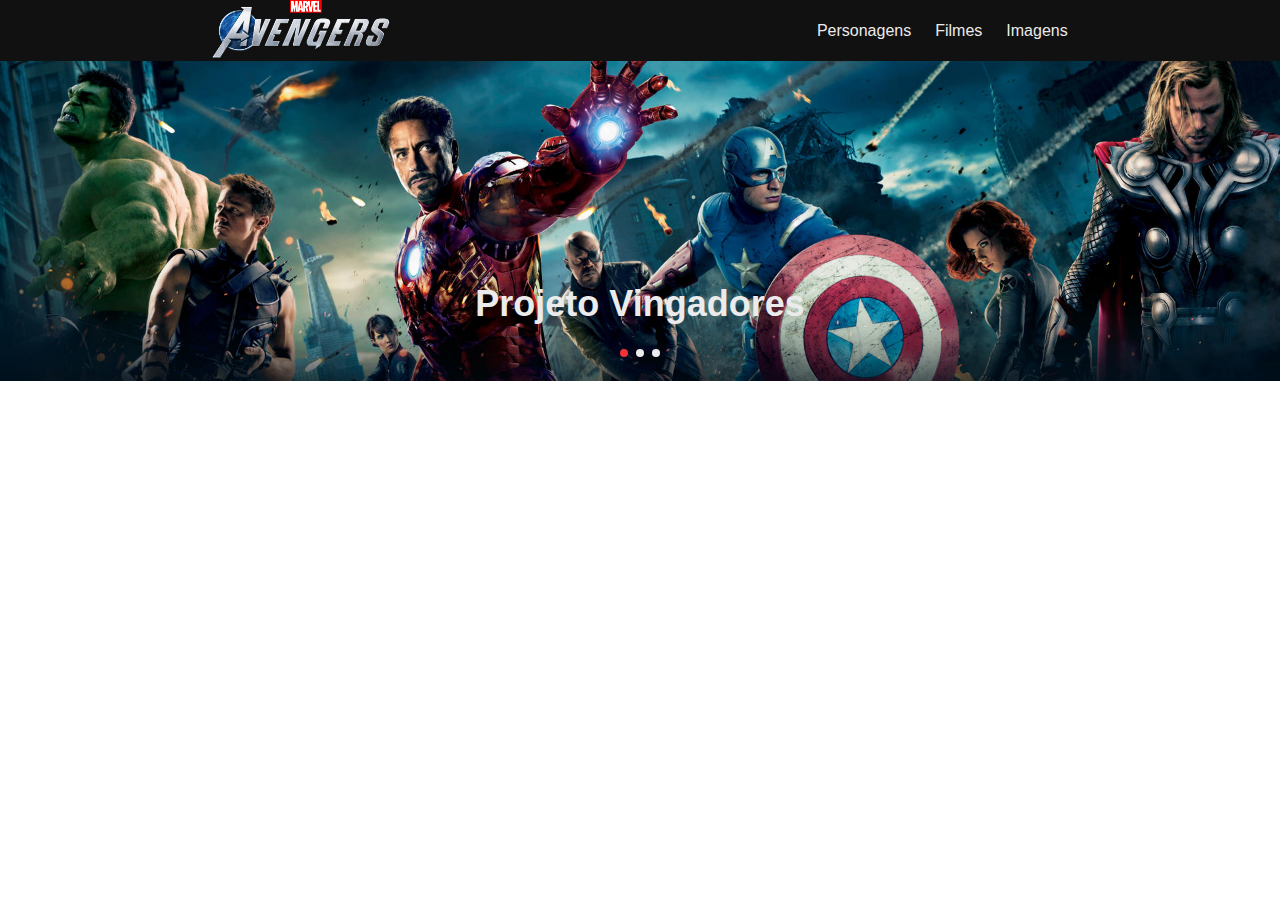
<file: parte02/index.html>
<!DOCTYPE html>
<html lang="pt-br">
<head>
    <meta charset="UTF-8">
    <meta http-equiv="X-UA-Compatible" content="IE=edge">
    <meta name="viewport" content="width=device-width, initial-scale=1.0">
    <link rel="stylesheet" href="css/style.css">
    <title>Projeto Vingadores</title>
</head>
<body>
    <header>
        <img src="images/avengers-logo.png" alt="Logo Vingadores">

        <nav>
            <ul>
                <li><a href="#">Personagens</a></li>
                <li><a href="#">Filmes</a></li>
                <li><a href="#">Imagens</a></li>
            </ul>
        </nav>
    </header>

    <section class="hero">
        <h1>Projeto Vingadores</h1>

        <div class="dots">
            <span class="active"></span>
            <span></span>
            <span></span>
        </div>
    </section>

</body>
</html>
</file>
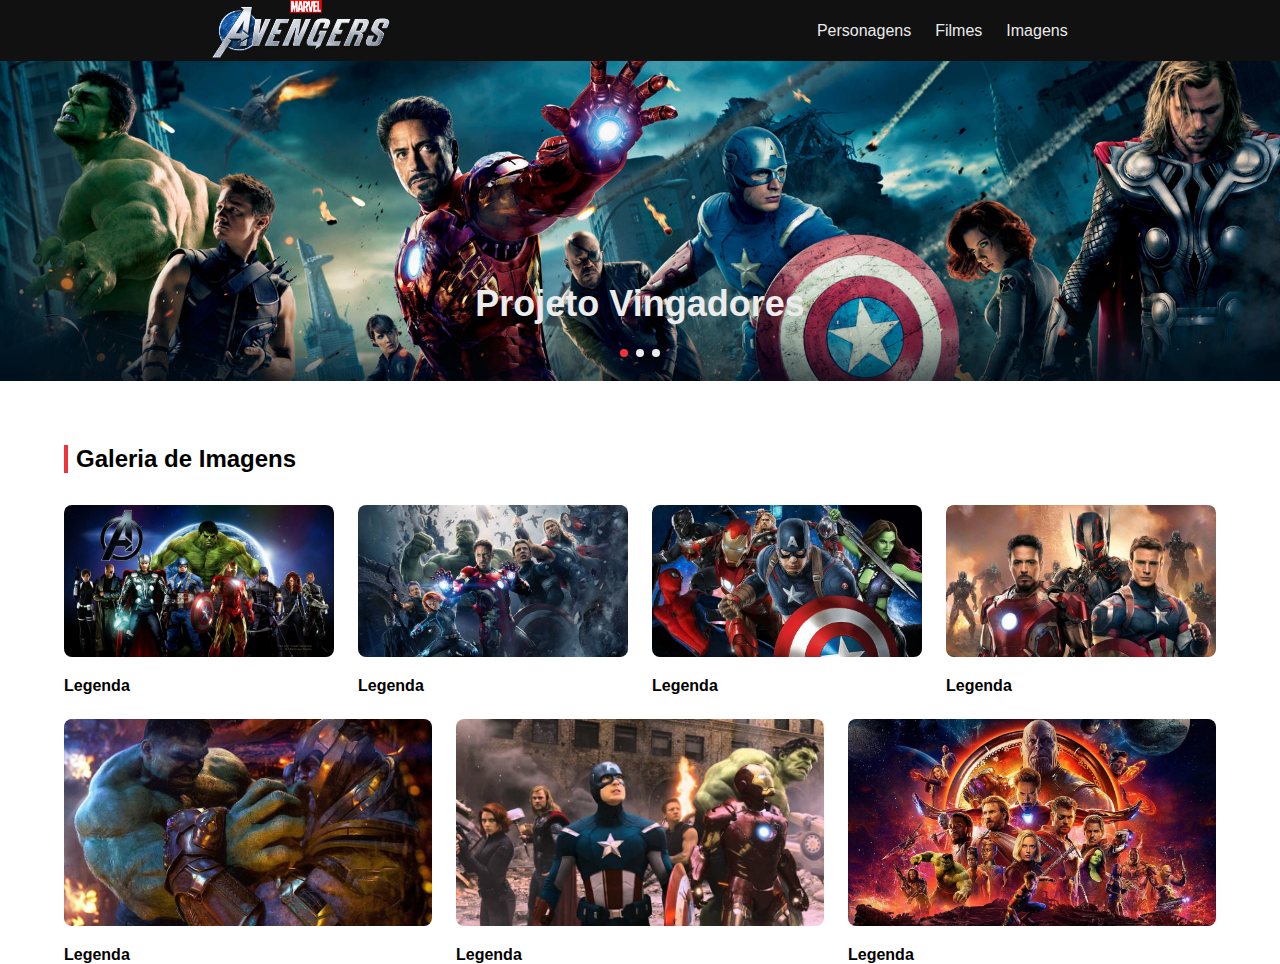
<file: parte03/index.html>
<!DOCTYPE html>
<html lang="pt-br">
<head>
    <meta charset="UTF-8">
    <meta http-equiv="X-UA-Compatible" content="IE=edge">
    <meta name="viewport" content="width=device-width, initial-scale=1.0">
    <link rel="stylesheet" href="css/style.css">
    <title>Projeto Vingadores</title>
</head>
<body>
    <header>
        <img src="images/avengers-logo.png" alt="Logo Vingadores">

        <nav>
            <ul>
                <li><a href="#">Personagens</a></li>
                <li><a href="#">Filmes</a></li>
                <li><a href="#">Imagens</a></li>
            </ul>
        </nav>
    </header>

    <section class="hero">
        <h1>Projeto Vingadores</h1>

        <div class="dots">
            <span class="active"></span>
            <span></span>
            <span></span>
        </div>
    </section>

    <section class="gallery">
        <h2>Galeria de Imagens</h2>

        <div class="gallery-row">
            <div>
                <img src="images/avengers-01.jpg" alt="Vingadores">
                <p>Legenda</p>
            </div>
            <div>
                <img src="images/avengers-02.jpg" alt="Vingadores">
                <p>Legenda</p>
            </div>
            <div>
                <img src="images/avengers-03.jpg" alt="Vingadores">
                <p>Legenda</p>
            </div>
            <div>
                <img src="images/avengers-04.jpg" alt="Vingadores">
                <p>Legenda</p>
            </div>
            <div>
                <img src="images/avengers-05.jpg" alt="Vingadores">
                <p>Legenda</p>
            </div>
            <div>
                <img src="images/avengers-06.jpg" alt="Vingadores">
                <p>Legenda</p>
            </div>
            <div>
                <img src="images/avengers-07.jpg" alt="Vingadores">
                <p>Legenda</p>
            </div>
        </div>

    </section>

</body>
</html>
</file>
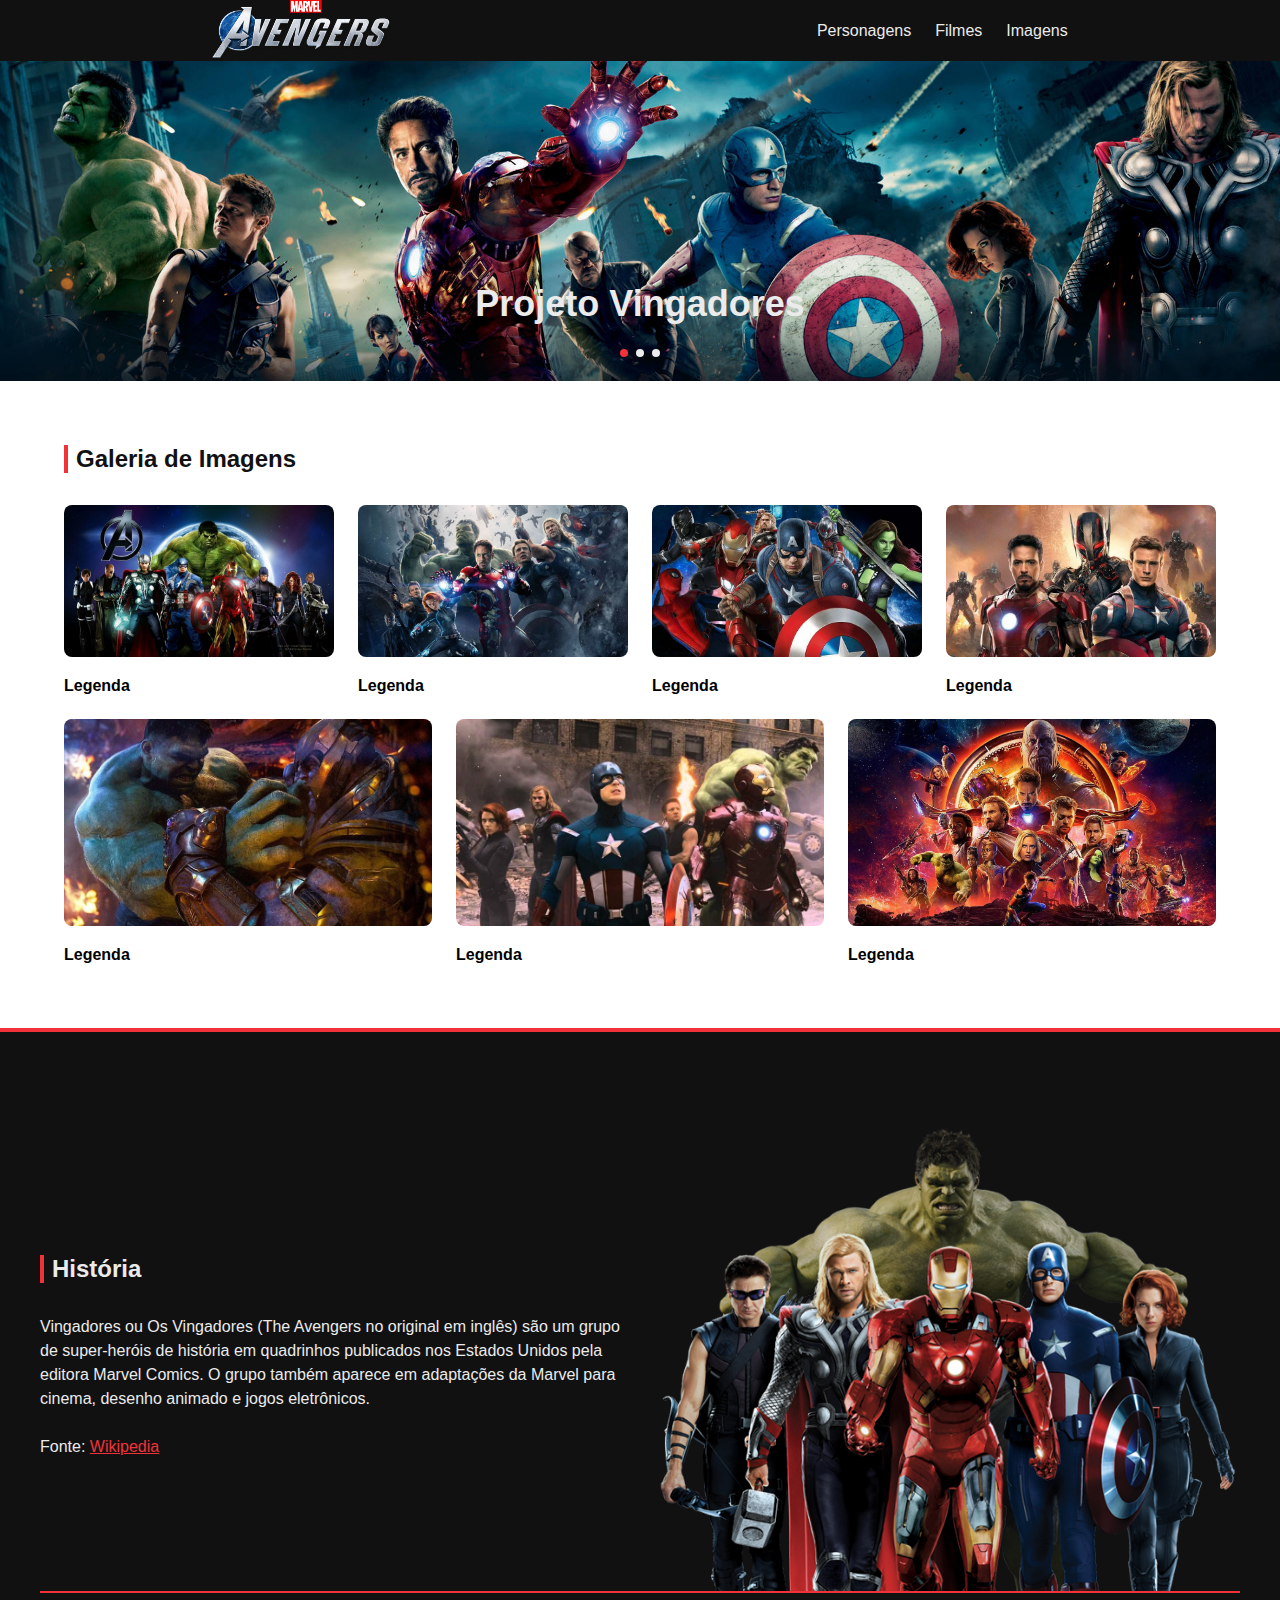
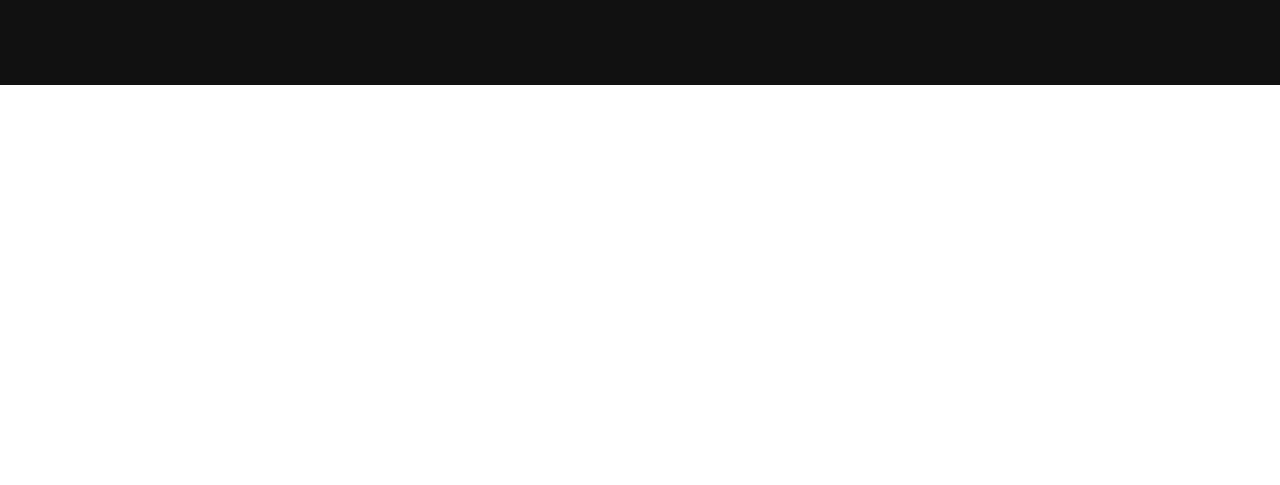
<file: parte04/index.html>
<!DOCTYPE html>
<html lang="pt-br">
<head>
    <meta charset="UTF-8">
    <meta http-equiv="X-UA-Compatible" content="IE=edge">
    <meta name="viewport" content="width=device-width, initial-scale=1.0">
    <link rel="stylesheet" href="css/style.css">
    <title>Projeto Vingadores</title>
</head>
<body>
    <header>
        <img src="images/avengers-logo.png" alt="Logo Vingadores">

        <nav>
            <ul>
                <li><a href="#">Personagens</a></li>
                <li><a href="#">Filmes</a></li>
                <li><a href="#">Imagens</a></li>
            </ul>
        </nav>
    </header>

    <section class="hero">
        <h1>Projeto Vingadores</h1>

        <div class="dots">
            <span class="active"></span>
            <span></span>
            <span></span>
        </div>
    </section>

    <section class="gallery">
        <h2>Galeria de Imagens</h2>

        <div class="gallery-row">
            <div>
                <img src="images/avengers-01.jpg" alt="Vingadores">
                <p>Legenda</p>
            </div>
            <div>
                <img src="images/avengers-02.jpg" alt="Vingadores">
                <p>Legenda</p>
            </div>
            <div>
                <img src="images/avengers-03.jpg" alt="Vingadores">
                <p>Legenda</p>
            </div>
            <div>
                <img src="images/avengers-04.jpg" alt="Vingadores">
                <p>Legenda</p>
            </div>
            <div>
                <img src="images/avengers-05.jpg" alt="Vingadores">
                <p>Legenda</p>
            </div>
            <div>
                <img src="images/avengers-06.jpg" alt="Vingadores">
                <p>Legenda</p>
            </div>
            <div>
                <img src="images/avengers-07.jpg" alt="Vingadores">
                <p>Legenda</p>
            </div>
        </div>

    </section>

    <section class="history">

        <div class="container">
            <div class="col">        
                <h2>História</h2>
    
                <p>Vingadores ou Os Vingadores (The Avengers no original em inglês) são um grupo de super-heróis de história em quadrinhos publicados nos Estados Unidos pela editora Marvel Comics. O grupo também aparece em adaptações da Marvel para cinema, desenho animado e jogos eletrônicos.</p>
                        
                <p>Fonte: <a href="https://pt.wikipedia.org/wiki/Vingadores" target="_blank">Wikipedia</a></p>

            </div>

            <div class="col">
                <img src="images/vingadores-01.png" alt="Vingadores">
            </div>
        </div>
        
    </section>

</body>
</html>
</file>
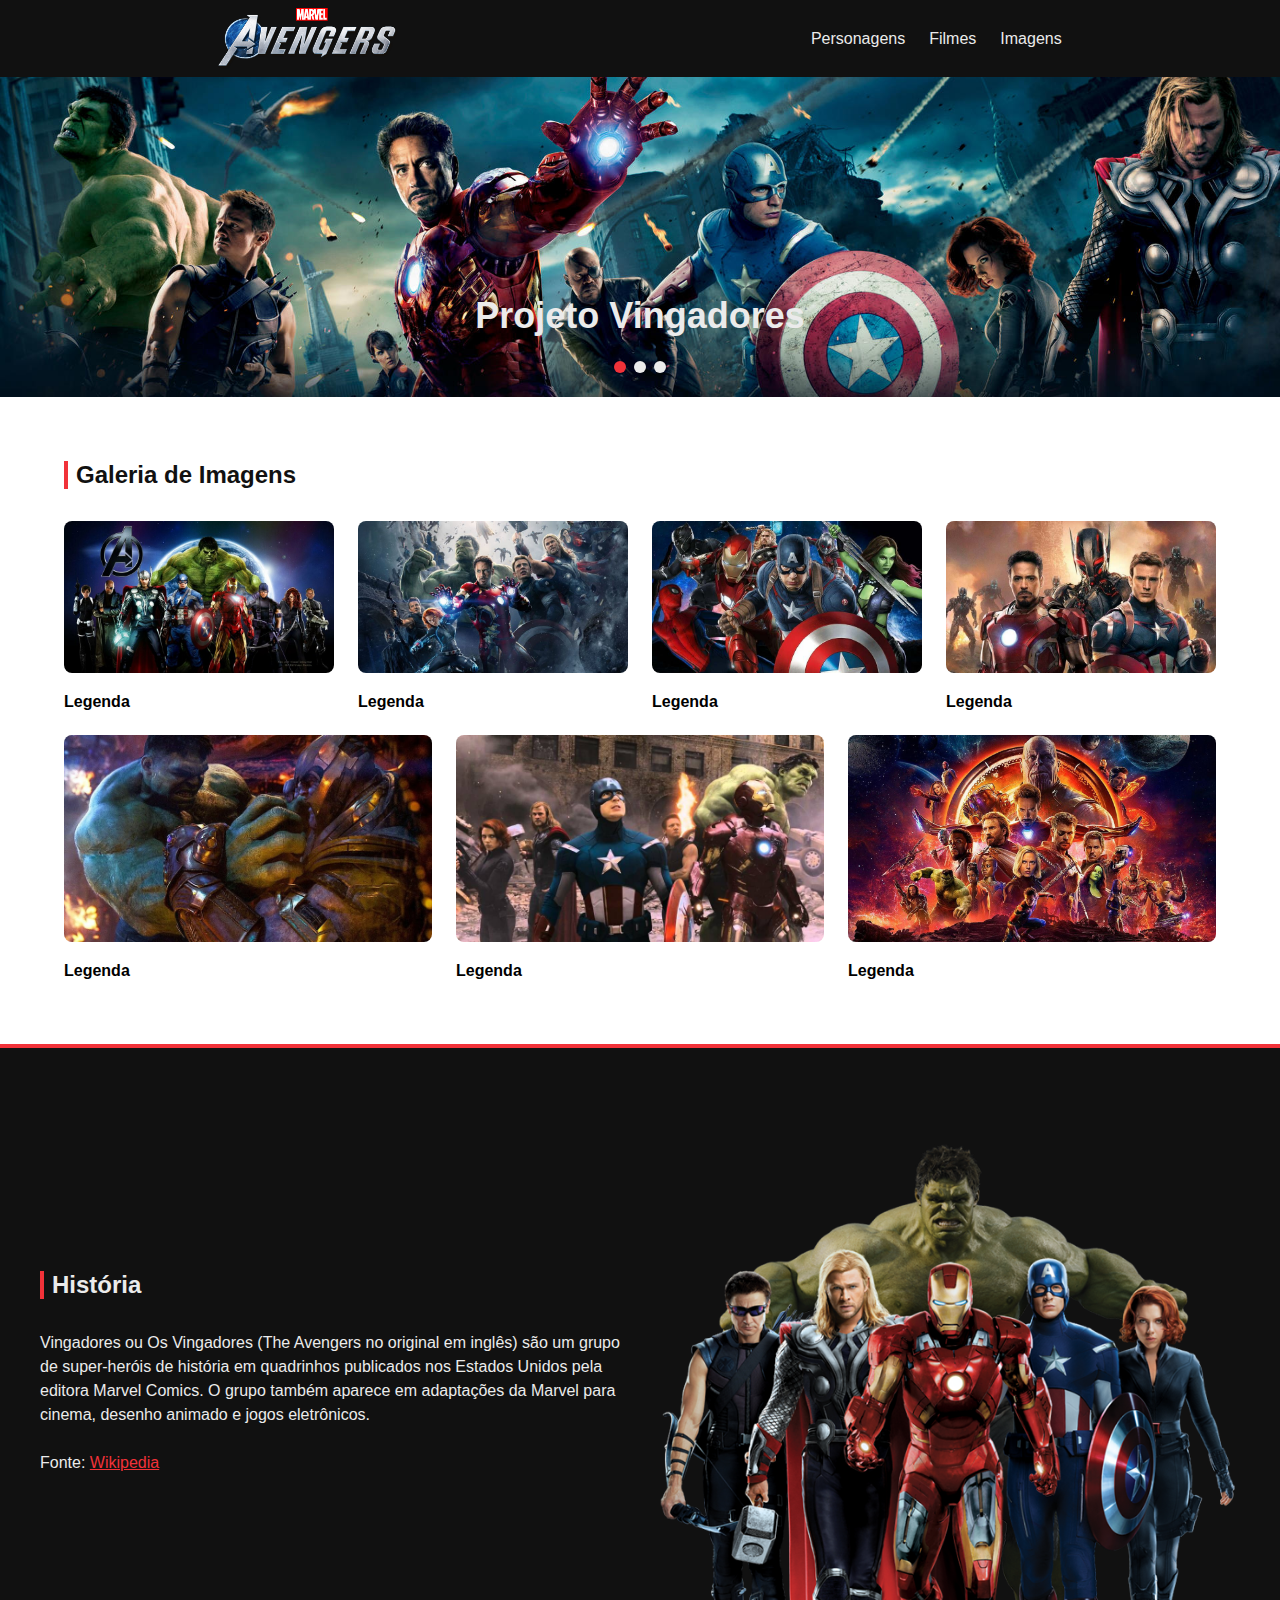
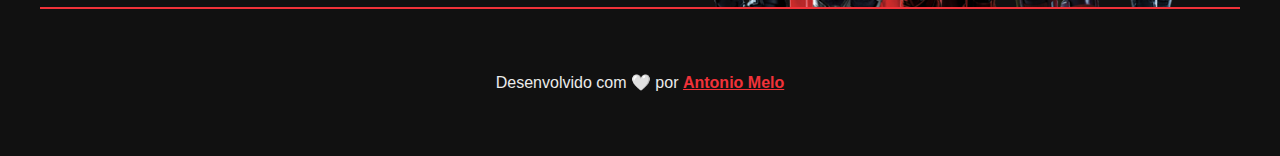
<file: parte05/index.html>
<!DOCTYPE html>
<html lang="pt-br">
<head>
    <meta charset="UTF-8">
    <meta http-equiv="X-UA-Compatible" content="IE=edge">
    <meta name="viewport" content="width=device-width, initial-scale=1.0">
    <link rel="stylesheet" href="css/style.css">
    <title>Projeto Vingadores</title>
</head>
<body>
    <header>
        <img src="images/avengers-logo.png" alt="Logo Vingadores">

        <nav>
            <ul>
                <li><a href="#">Personagens</a></li>
                <li><a href="#">Filmes</a></li>
                <li><a href="#">Imagens</a></li>
            </ul>
        </nav>
    </header>

    <section class="hero">
        <h1>Projeto Vingadores</h1>

        <div class="dots">
            <span class="active"></span>
            <span></span>
            <span></span>
        </div>
    </section>

    <section class="gallery">
        <h2>Galeria de Imagens</h2>

        <div class="gallery-row">
            <div>
                <img src="images/avengers-01.jpg" alt="Vingadores">
                <p>Legenda</p>
            </div>
            <div>
                <img src="images/avengers-02.jpg" alt="Vingadores">
                <p>Legenda</p>
            </div>
            <div>
                <img src="images/avengers-03.jpg" alt="Vingadores">
                <p>Legenda</p>
            </div>
            <div>
                <img src="images/avengers-04.jpg" alt="Vingadores">
                <p>Legenda</p>
            </div>
            <div>
                <img src="images/avengers-05.jpg" alt="Vingadores">
                <p>Legenda</p>
            </div>
            <div>
                <img src="images/avengers-06.jpg" alt="Vingadores">
                <p>Legenda</p>
            </div>
            <div>
                <img src="images/avengers-07.jpg" alt="Vingadores">
                <p>Legenda</p>
            </div>
        </div>

    </section>

    <section class="history">

        <div class="container">
            <div class="col">        
                <h2>História</h2>
    
                <p>Vingadores ou Os Vingadores (The Avengers no original em inglês) são um grupo de super-heróis de história em quadrinhos publicados nos Estados Unidos pela editora Marvel Comics. O grupo também aparece em adaptações da Marvel para cinema, desenho animado e jogos eletrônicos.</p>
                        
                <p>Fonte: <a href="https://pt.wikipedia.org/wiki/Vingadores" target="_blank">Wikipedia</a></p>

            </div>

            <div class="col">
                <img src="images/vingadores-01.png" alt="Vingadores">
            </div>
        </div>
        
    </section>

    <footer>
        <p>
            Desenvolvido com 🤍 por <a href="https://github.com/AntonioMeloBG" target="_blank">Antonio Melo</a>
        </p>
    </footer>

</body>
</html>
</file>
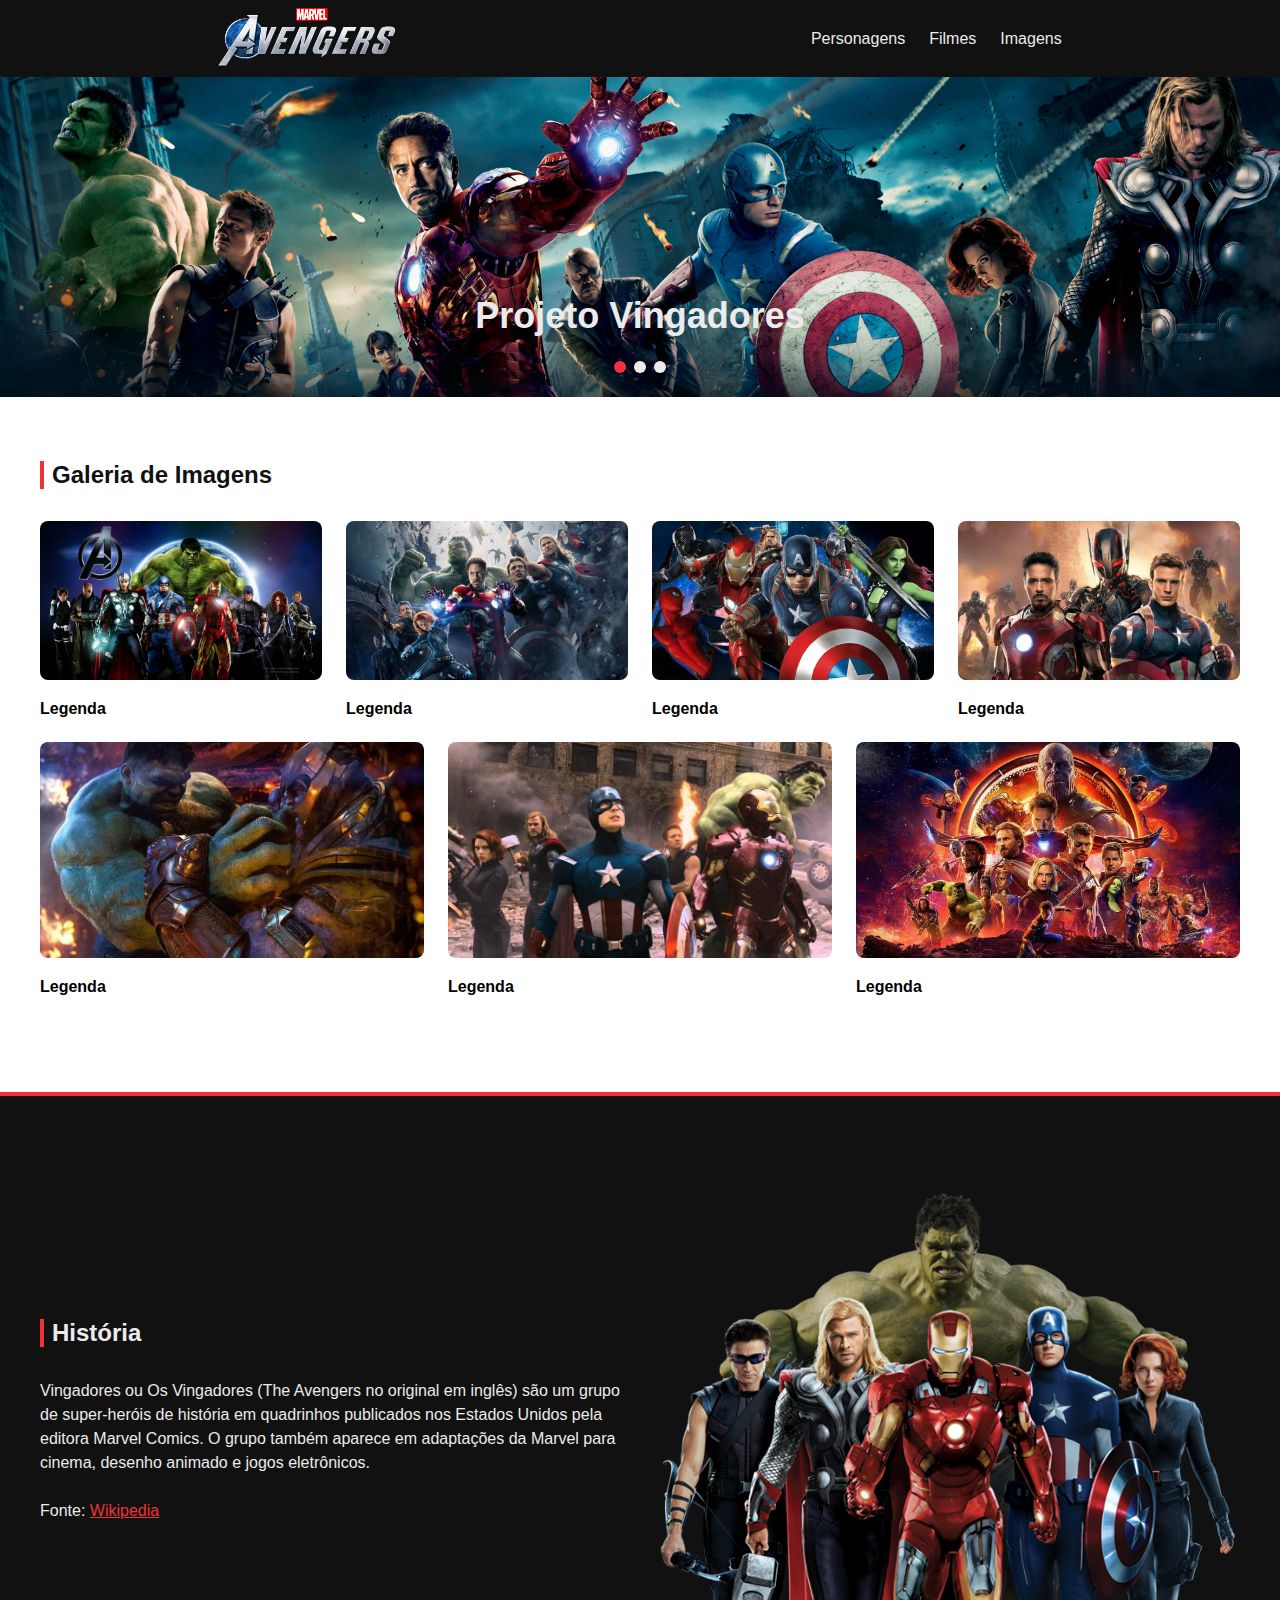
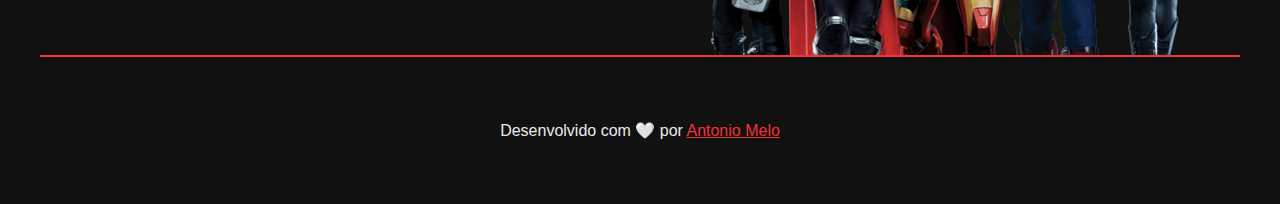
<file: parte06/index.html>
<!DOCTYPE html>
<html lang="pt-br">
<head>
    <meta charset="UTF-8">
    <meta http-equiv="X-UA-Compatible" content="IE=edge">
    <meta name="viewport" content="width=device-width, initial-scale=1.0">
    <link rel="stylesheet" href="css/style.css">
    <title>Projeto Vingadores</title>
</head>
<body>
    <header class="dark">
        <img src="images/avengers-logo.png" alt="Logo Vingadores">

        <nav>
            <ul>
                <li><a href="#">Personagens</a></li>
                <li><a href="#">Filmes</a></li>
                <li><a href="#">Imagens</a></li>
            </ul>
        </nav>
    </header>

    <main>
        <section class="hero">
            <h1 class="text-center">Projeto Vingadores</h1>
            <div class="dots">
                <span class="active"></span>
                <span></span>
                <span></span>
            </div>
        </section>
        <section class="gallery">
            <div class="container">
                <h2>Galeria de Imagens</h2>
                <div class="gallery-row">
                    <div>
                        <img src="images/avengers-01.jpg" alt="Vingadores">
                        <p>Legenda</p>
                    </div>
                    <div>
                        <img src="images/avengers-02.jpg" alt="Vingadores">
                        <p>Legenda</p>
                    </div>
                    <div>
                        <img src="images/avengers-03.jpg" alt="Vingadores">
                        <p>Legenda</p>
                    </div>
                    <div>
                        <img src="images/avengers-04.jpg" alt="Vingadores">
                        <p>Legenda</p>
                    </div>
                    <div>
                        <img src="images/avengers-05.jpg" alt="Vingadores">
                        <p>Legenda</p>
                    </div>
                    <div>
                        <img src="images/avengers-06.jpg" alt="Vingadores">
                        <p>Legenda</p>
                    </div>
                    <div>
                        <img src="images/avengers-07.jpg" alt="Vingadores">
                        <p>Legenda</p>
                    </div>
                </div>
            </div>
        </section>
        <section class="history dark">
            <div class="container">
                <div class="col">
                    <h2>História</h2>
        
                    <p>Vingadores ou Os Vingadores (The Avengers no original em inglês) são um grupo de super-heróis de história em quadrinhos publicados nos Estados Unidos pela editora Marvel Comics. O grupo também aparece em adaptações da Marvel para cinema, desenho animado e jogos eletrônicos.</p>
        
                    <p>Fonte: <a class="dark-link" href="https://pt.wikipedia.org/wiki/Vingadores" target="_blank">Wikipedia</a></p>
                </div>
                <div class="col">
                    <img src="images/vingadores-01.png" alt="Vingadores">
                </div>
            </div>
        
        </section>
    </main>

    <footer class="dark">
        <div class="container">
            <p class="text-center">
                Desenvolvido com 🤍 por <a class="dark-link" href="https://github.com/AntonioMeloBG" target="_blank">Antonio Melo</a>
            </p>
        </div>
    </footer>

</body>
</html>
</file>
<file: parte02/css/style.css>
@charset "UTF-8";

* {
    margin: 0px;
    padding: 0px;
    box-sizing: border-box;
}

body {
    font-family: sans-serif;
}

header {
    background-color: #111111;
    display: flex;
    align-items: center;
    justify-content: space-around; 
    
    /*
    space-beetween : Mantém o espaço no meio, jogando cada  conteúdo para um lado.

    space-around: Cria um espaço ao redor dos conteúdos
    */
}

header > img {
    width: 180px;
}

header ul {
    list-style: none;
    display: flex;
}

header ul li + li{
    margin-left: 24px;
}

header a {
    color: #ebebeb;
    text-decoration: none;
    transition: color 0.2s;
}

header a:hover {
    color: #f13239;
}

.hero {
    height: 320px;
    padding: 24px;

    background-image: url('../images/banner.jpg');
    background-size: cover;
    background-position: center 25%;

    display: flex;
    flex-direction: column;
    justify-content: flex-end;
    align-items: center;
}

.hero h1 {
    color: #ebebeb;
    font-size: 36px;
}

.dots {
    margin-top: 24px;
    display: flex;
}

.dots span{
    display: block;
    background-color: #ebebeb;

    width: 8px;
    height: 8px;
    border-radius: 50%;

    cursor: pointer;
}

.dots span + span {
    margin-left: 8px;
}

.dots .active {
    background-color: #f13239;
}
</file>
<file: parte03/css/style.css>
@charset "UTF-8";

* {
    margin: 0px;
    padding: 0px;
    box-sizing: border-box;
}

body {
    font-family: sans-serif;
}

header {
    background-color: #111111;
    display: flex;
    align-items: center;
    justify-content: space-around; 
    
    /*
    space-beetween : Mantém o espaço no meio, jogando cada  conteúdo para um lado.

    space-around: Cria um espaço ao redor dos conteúdos
    */
}

header > img {
    width: 180px;
}

header ul {
    list-style: none;
    display: flex;
}

header ul li + li{
    margin-left: 24px;
}

header a {
    color: #ebebeb;
    text-decoration: none;
    transition: color 0.2s;
}

header a:hover {
    color: #f13239;
}

.hero {
    height: 320px;
    padding: 24px;

    background-image: url('../images/banner.jpg');
    background-size: cover;
    background-position: center 25%;

    display: flex;
    flex-direction: column;
    justify-content: flex-end;
    align-items: center;
}

.hero h1 {
    color: #ebebeb;
    font-size: 36px;
}

.dots {
    margin-top: 24px;
    display: flex;
}

.dots span{
    display: block;
    background-color: #ebebeb;

    width: 8px;
    height: 8px;
    border-radius: 50%;

    cursor: pointer;
}

.dots span + span {
    margin-left: 8px;
}

.dots .active {
    background-color: #f13239;
}

.gallery {
    max-width: 1200px;
    margin: 64px auto 0;
    padding: 0 24px;
}

.gallery h2 {
    border-left: 4px solid #f13239;
    margin-bottom: 32px;
    padding-left: 8px;
}

.gallery-row {
    display: flex;
    gap: 24px;
    flex-wrap: wrap;
}

.gallery-row div {
    /*
    Flex-Grow:
    Flex-Shrink:
    Flex-Basis:
    */

    flex: 1 1 250px;
}

.gallery-row img {
    width: 100%;
    border-radius: 8px;
    margin-bottom: 16px;
}

.gallery p {
    font-weight: bold;
}
</file>
<file: parte04/css/style.css>
@charset "UTF-8";

* {
    margin: 0px;
    padding: 0px;
    box-sizing: border-box;
}

body {
    font-family: sans-serif;
}

header {
    background-color: #111111;
    display: flex;
    align-items: center;
    justify-content: space-around; 
    
    /*
    space-beetween : Mantém o espaço no meio, jogando cada  conteúdo para um lado.

    space-around: Cria um espaço ao redor dos conteúdos
    */
}

header > img {
    width: 180px;
}

header ul {
    list-style: none;
    display: flex;
}

header ul li + li{
    margin-left: 24px;
}

header a {
    color: #ebebeb;
    text-decoration: none;
    transition: color 0.2s;
}

header a:hover {
    color: #f13239;
}

.hero {
    height: 320px;
    padding: 24px;

    background-image: url('../images/banner.jpg');
    background-size: cover;
    background-position: center 25%;

    display: flex;
    flex-direction: column;
    justify-content: flex-end;
    align-items: center;
}

.hero h1 {
    color: #ebebeb;
    font-size: 36px;
}

.dots {
    margin-top: 24px;
    display: flex;
}

.dots span{
    display: block;
    background-color: #ebebeb;

    width: 8px;
    height: 8px;
    border-radius: 50%;

    cursor: pointer;
}

.dots span + span {
    margin-left: 8px;
}

.dots .active {
    background-color: #f13239;
}

.gallery {
    max-width: 1200px;
    margin: 64px auto 0;
    padding: 0 24px;
}

.gallery h2 {
    color: #111111;
    border-left: 4px solid #f13239;
    margin-bottom: 32px;
    padding-left: 8px;
}

.gallery-row {
    display: flex;
    gap: 24px;
    flex-wrap: wrap;
}

.gallery-row div {
    /*
    Flex-Grow:
    Flex-Shrink:
    Flex-Basis:
    */

    flex: 1 1 250px;
}

.gallery-row img {
    width: 100%;
    border-radius: 8px;
    margin-bottom: 16px;
}

.gallery p {
    font-weight: bold;
}

.history {
    margin: 64px 0 400px;
    padding: 92px 24px;
    background-color: #111111;
    color: #ebebeb;

    border-top: 4px solid #f13239;
}

.history .container {
    max-width: 1200px;
    margin: 0 auto;

    display: flex;
    align-items: center;
    flex-wrap: wrap;
    gap: 24px;

    border-bottom: 2px solid #f13239;
}

.history .container .col {
    flex: 1 1 350px;
}

.history .container .col img {
    width: 100%;
    display: block;
}

.history h2 {
    border-left: 4px solid #f13239;
    margin-bottom: 32px;
    padding-left: 8px;
}

.history p {
    line-height: 1.5;
}

.history p + p {
    margin-top: 24px;
}

.history a {
    color: #f13239;
    transition: color 0.3s;
}

.history a:hover {
    color: #ebebeb;
}
</file>
<file: parte05/css/style.css>
@charset "UTF-8";

* {
    margin: 0px;
    padding: 0px;
    box-sizing: border-box;
}

body {
    font-family: sans-serif;
}

header {
    padding: 8px 24px;
    background-color: #111111;
    display: flex;
    align-items: center;
    justify-content: space-around;
    flex-wrap: wrap;
    row-gap: 8px;
    column-gap: 24px;
    
    /*
    space-beetween : Mantém o espaço no meio, jogando cada  conteúdo para um lado.

    space-around: Cria um espaço ao redor dos conteúdos
    */
}

header > img {
    width: 180px;
}

header ul {
    list-style: none;
    display: flex;
}

header ul li + li{
    margin-left: 24px;
}

header a {
    color: #ebebeb;
    text-decoration: none;
    transition: color 0.2s;
}

header a:hover {
    color: #f13239;
}

.hero {
    height: 320px;
    padding: 24px;

    background-image: url('../images/banner.jpg');
    background-size: cover;
    background-position: center 25%;

    display: flex;
    flex-direction: column;
    justify-content: flex-end;
    align-items: center;
}

.hero h1 {
    color: #ebebeb;
    font-size: 36px;
}

.dots {
    margin-top: 24px;
    display: flex;
}

.dots span{
    display: block;
    background-color: #ebebeb;

    width: 12px;
    height: 12px;
    border-radius: 50%;

    cursor: pointer;
}

.dots span + span {
    margin-left: 8px;
}

.dots .active {
    background-color: #f13239;
}

.gallery {
    max-width: 1200px;
    margin: 64px auto 0;
    padding: 0 24px;
}

.gallery h2 {
    color: #111111;
    border-left: 4px solid #f13239;
    margin-bottom: 32px;
    padding-left: 8px;
}

.gallery-row {
    display: flex;
    gap: 24px;
    flex-wrap: wrap;
}

.gallery-row div {
    /*
    Flex-Grow:
    Flex-Shrink:
    Flex-Basis:
    */

    flex: 1 1 250px;
}

.gallery-row img {
    width: 100%;
    border-radius: 8px;
    margin-bottom: 16px;
}

.gallery p {
    font-weight: bold;
}

.history {
    margin: 64px 0 0;
    padding: 92px 24px 0;
    background-color: #111111;
    color: #ebebeb;

    border-top: 4px solid #f13239;
}

.history .container {
    max-width: 1200px;
    margin: 0 auto;

    display: flex;
    align-items: center;
    flex-wrap: wrap;
    gap: 24px;

    border-bottom: 2px solid #f13239;
}

.history .container .col {
    flex: 1 1 350px;
}

.history .container .col img {
    width: 100%;
    display: block;
}

.history h2 {
    border-left: 4px solid #f13239;
    margin-bottom: 32px;
    padding-left: 8px;
}

.history p {
    line-height: 1.5;
}

.history p + p {
    margin-top: 24px;
}

.history a {
    color: #f13239;
    transition: color 0.3s;
}

.history a:hover {
    color: #ebebeb;
}

footer {
    padding: 64px 24px;

    text-align: center;
    background-color: #111111;
    color: #ebebeb;
}

footer a {
    color: #f13239;
    transition: color 0.2s;
    font-weight: 900;
}

footer a:hover {
    color: #ebebeb;
}
</file>
<file: parte06/css/style.css>
@charset "UTF-8";

* {
    margin: 0px;
    padding: 0px;
    box-sizing: border-box;
}

body {
    font-family: sans-serif;
}

a {
    transition: color 0.2s;
}

h2 { 
    border-left: 4px solid #f13239;
    margin-bottom: 32px;
    padding-left: 8px;
}

.container {
    max-width: 1200px;
    margin: 0 auto;
}

.dark {
    background-color: #111111;
    color: #ebebeb;
}

.dark-link {
    color: #f13239;
}

.dark-link:hover{
    color: #ebebeb;
}

.text-center {
    text-align: center;
}

header {
    padding: 8px 24px;
    display: flex;
    align-items: center;
    justify-content: space-around;
    flex-wrap: wrap;
    row-gap: 8px;
    column-gap: 24px;
    
    /*
    space-beetween : Mantém o espaço no meio, jogando cada  conteúdo para um lado.

    space-around: Cria um espaço ao redor dos conteúdos
    */
}

header > img {
    width: 180px;
}

header ul {
    list-style: none;
    display: flex;
}

header ul li + li{
    margin-left: 24px;
}

header a {
    color: #ebebeb;
    text-decoration: none;
}

header a:hover {
    color: #f13239;
}

.hero {
    height: 320px;
    padding: 24px;

    background-image: url('../images/banner.jpg');
    background-size: cover;
    background-position: center 25%;

    display: flex;
    flex-direction: column;
    justify-content: flex-end;
    align-items: center;
}

.hero h1 {
    color: #ebebeb;
    font-size: 36px;
}

.dots {
    margin-top: 24px;
    display: flex;
}

.dots span{
    display: block;
    background-color: #ebebeb;

    width: 12px;
    height: 12px;
    border-radius: 50%;

    cursor: pointer;
}

.dots span + span {
    margin-left: 8px;
}

.dots .active {
    background-color: #f13239;
}

.gallery {
    padding: 64px 24px 96px;
}

.gallery h2 {
    color: #111111;
}

.gallery-row {
    display: flex;
    gap: 24px;
    flex-wrap: wrap;
}

.gallery-row div {
    /*
    Flex-Grow:
    Flex-Shrink:
    Flex-Basis:
    */

    flex: 1 1 250px;
}

.gallery-row img {
    width: 100%;
    border-radius: 8px;
    margin-bottom: 16px;
}

.gallery p {
    font-weight: bold;
}

.history {
    padding: 92px 24px 0;
    border-top: 4px solid #f13239;
}

.history .container {

    display: flex;
    align-items: center;
    flex-wrap: wrap;
    gap: 24px;

    border-bottom: 2px solid #f13239;
}

.history .container .col {
    flex: 1 1 350px;
}

.history .container .col img {
    width: 100%;
    display: block;
}

.history p {
    line-height: 1.5;
}

.history p + p {
    margin-top: 24px;
}


footer {
    padding: 64px 24px;
}
</file>
